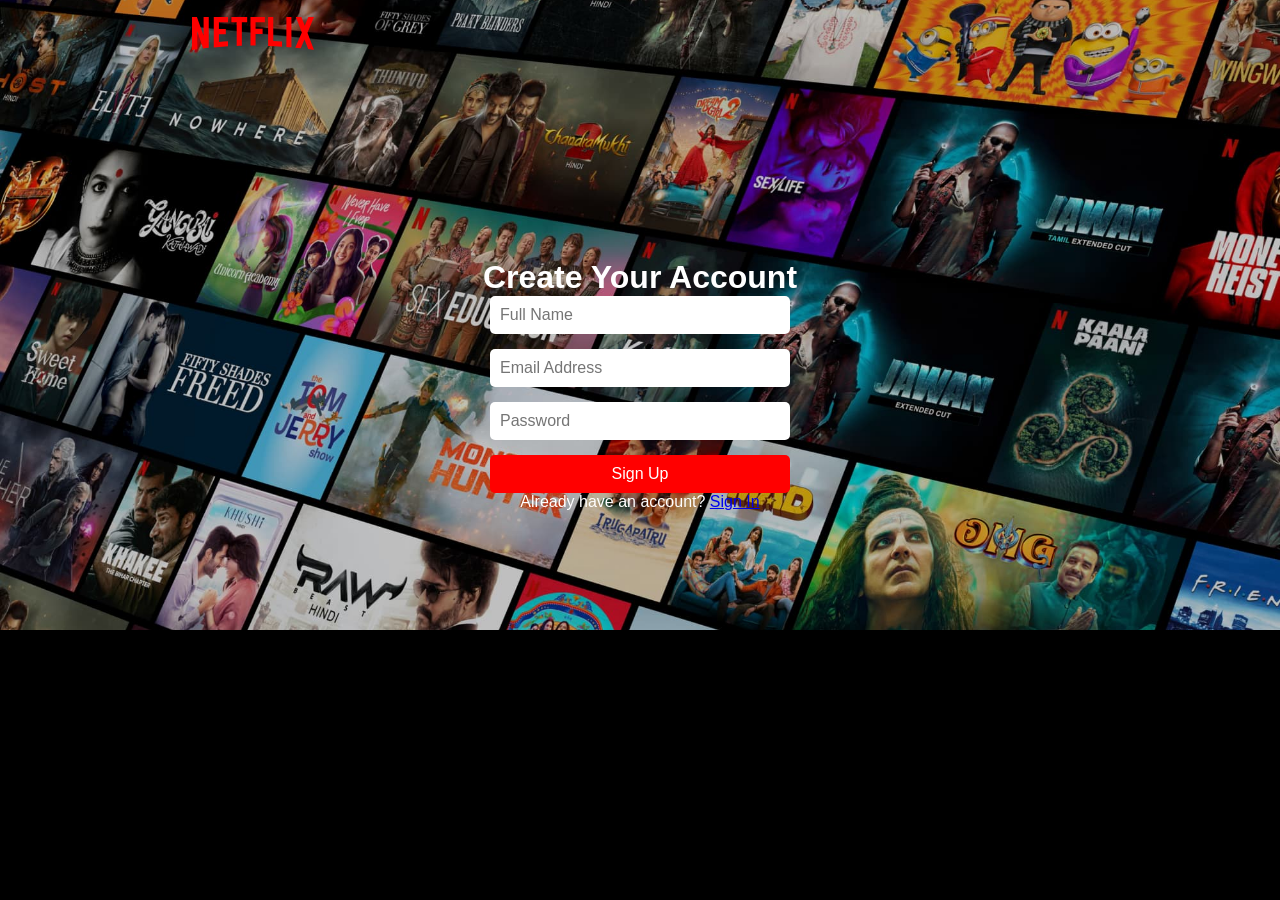
<file: signup.html>
<!doctype html>
<html lang="en">
  <head>
    <meta charset="UTF-8" />
    <meta name="viewport" content="width=device-width, initial-scale=1.0" />
    <title>Sign Up - Netflix</title>
    <link rel="stylesheet" href="styles.css" />
  </head>
  <body>
    <div class="main">
      <nav>
        <span class="logo">
          <img height="33" src="assets/logo.svg" alt="" />
        </span>
      </nav>
      <div class="signup-container">
        <h1>Create Your Account</h1>
        <form class="signup-form">
          <input type="text" placeholder="Full Name" required />
          <input type="email" placeholder="Email Address" required />
          <input type="password" placeholder="Password" required />
          <button class="btn btn-red" type="submit">Sign Up</button>
        </form>
        <p>Already have an account? <a href="index.html">Sign In</a></p>
      </div>
    </div>
  </body>
</html>
</file>
<file: styles.css>
* {
  margin: 0;
  padding: 0;
  font-family: "Poppins", sans-serif;
}

body {
  background-color: #000000;
}

nav {
  display: flex;
  justify-content: space-between;
  max-width: 70vw;
  margin: auto;
  height: 70px;
  align-items: center;
}

.logo {
  position: relative;
  z-index: 10;
}

.buttons {
  position: relative;
  z-index: 10;
}

.main {
  background-image: url(assets/bg.jpg);
  height: 70vh;
  background-position: center center;
  background-repeat: no-repeat;
  background-size: max(1200px, 100%);
  position: relative;
}

.main .box {
  background-color: #000000;
  position: absolute;
  top: 0;
  height: 70vh;
  width: 100%;
  opacity: 0.54;
}

.hero {
  height: calc(100% - 70px);
  position: relative;
  display: flex;
  flex-direction: column;
  justify-content: center;
  align-items: center;
  color: white;
  gap: 20px;
  padding: 0 30px;
}

.hero > :nth-child(1) {
  font-size: 40px;
  font-weight: bold;
  text-align: center;
  margin: 10px;
}

.hero > :nth-child(2) {
  font-family: "Segoe UI", Tahoma, Geneva, Verdana, sans-serif;
  font-size: 20px;
  font-weight: 500;
  text-align: center;
}

.hero > :nth-child(3) {
  font-size: 16px;
  font-weight: 500;
  text-align: center;
}

.seperation {
  position: relative;
  height: 5px;
  background-color: gray;
  opacity: 0.7;
}

.btn {
  font-weight: 500;
  border-radius: 5px;
  background-color: rgba(255, 207, 207, 0);
  color: white;
  cursor: pointer;
}

.eng {
  font-size: 14px;
  padding: 4px 7px;
  margin: 0 5px;
}

.btn-red-sn {
  background-color: red;
  font-size: 14px;
  padding: 4px 7px;
}

.e-address :nth-child(1) {
  padding: 11px 35px 11px 10px;
  margin: 0 5px;
  color: white;
  font-size: 13px;
  font-weight: bold;
  background-color: rgba(25, 23, 23, 0.4);
  border-radius: 5px;
}

input:focus {
  outline-color: rgba(255, 0, 0, 0.618);
}

.btn-red {
  background-color: red;
  padding: 10px 15px;
  font-size: 15px;
}

.first {
  display: flex;
  justify-content: center;
  max-width: 70vw;
  margin: auto;
  color: white;
  align-items: center;
}

.png-img {
  position: relative;
}

.png-img img {
  width: 555px;
  position: relative;
  z-index: 10;
}

.png-img video {
  position: absolute;
  top: 56px;
  right: 81px;
  width: 390px;
}

section.first > div {
  display: flex;
  flex-direction: column;
  padding: 34px 0;
}

section.first > div :nth-child(1) {
  font-size: 48px;
  font-weight: bolder;
  margin-bottom: 20px;
}

section.first > div :nth-child(2) {
  font-size: 24px;
}

.second {
  display: flex;
  max-width: 70vw;
  justify-content: space-between;
  align-items: center;
  margin: auto;
  color: white;
}

.second img {
  width: 300px;
  margin: 20px 10px 20px 0;
}

.watch {
  display: flex;
  justify-content: center;
  align-items: center;
  flex-direction: column;
  margin: 30px;
}

section.second > div :nth-child(1) {
  font-size: 48px;
  font-weight: bolder;
  margin-bottom: 20px;
}

section.second > div :nth-child(2) {
  font-size: 24px;
}

.third {
  display: flex;
  justify-content: center;
  max-width: 70vw;
  margin: auto;
  color: white;
  align-items: center;
}

.png-img {
  position: relative;
}

.png-img img {
  width: 555px;
  position: relative;
  z-index: 10;
}

div.png-img video {
  position: absolute;
  top: 56px;
  right: 81px;
  width: 390px;
}

section.third > div {
  display: flex;
  flex-direction: column;
  padding: 34px 0;
}

section.third > div :nth-child(1) {
  font-size: 48px;
  font-weight: bolder;
  color: white;
  margin-bottom: 20px;
}

section.third > div :nth-child(2) {
  font-size: 24px;
  color: white;
}

.fourth {
  display: flex;
  max-width: 70vw;
  justify-content: space-between;
  align-items: center;
  margin: auto;
  color: white;
}

.fourth img {
  width: 300px;
  margin: 20px 10px 20px 0;
}

.watch {
  display: flex;
  justify-content: center;
  align-items: center;
  flex-direction: column;
  margin: 30px;
}

section.fourth > div :nth-child(1) {
  font-size: 48px;
  font-weight: bolder;
  margin-bottom: 20px;
}

section.fourth > div :nth-child(2) {
  font-size: 24px;
}

section h2 {
  color: white;
  text-align: center;
  margin-top: 20px;
}

.e-address {
  /* display: flex;
  justify-content: center; */
  text-align: center;
}

.faq {
  background-color: #000000;
  color: white;
  text-align: center;
  margin: 30px;
}

.faq-content {
  display: flex;
  background-color: #2d2d2d;
  padding: 18px;
  max-width: 60vw;
  justify-content: space-between;
  margin: 15px auto;
  cursor: pointer;
}

.faq :hover {
  background-color: #414141;
  transition: all 1s ease-out;
}

.bottom-btn {
  margin: 25px;
}

.bottom {
  color: white;
  display: flex;
  justify-content: center;
  margin-bottom: 20px;
}

.cook p {
  color: rgb(224, 220, 220);
  margin: 20px 0 30px 120px;
}

.grid {
  display: grid;
  grid-template-columns: repeat(4, 1fr);
  gap: 10px;
  text-align: center;
}

.grid a {
  color: rgb(224, 220, 220);
}

.signup-container {
  display: flex;
  flex-direction: column;
  align-items: center;
  justify-content: center;
  height: 70vh;
  color: white;
  text-align: center;
}

.signup-form {
  display: flex;
  flex-direction: column;
  gap: 15px;
  width: 300px;
}

.signup-form input {
  padding: 10px;
  font-size: 16px;
  border: none;
  border-radius: 5px;
}

.signup-form button {
  padding: 10px;
  font-size: 16px;
  border: none;
  border-radius: 5px;
  background-color: red;
  color: white;
  cursor: pointer;
}

.signup-form button:hover {
  background-color: darkred;
}

@media (max-width: 1200px) {
  nav {
    max-width: 90vw;
  }
}

@media (max-width: 992px) {
  nav {
    max-width: 90vw;
  }

  .main {
    height: 60vh;
  }

  .hero > :nth-child(1) {
    font-size: 30px;
  }

  .hero > :nth-child(2) {
    font-size: 18px;
  }

  .hero > :nth-child(3) {
    font-size: 14px;
  }
}

@media (max-width: 768px) {
  nav {
    max-width: 90vw;
  }

  .main {
    height: 50vh;
  }

  .hero {
    gap: 10px;
  }

  .hero > :nth-child(1) {
    font-size: 25px;
  }

  .hero > :nth-child(2) {
    font-size: 16px;
  }

  .hero > :nth-child(3) {
    font-size: 12px;
  }

  .first,
  .second,
  .third,
  .fourth {
    max-width: 90vw;
    flex-direction: column;
    align-items: center;
    padding: 10px;
  }

  .png-img img {
    width: 100%;
  }
}

@media (max-width: 480px) {
  .main {
    height: 40vh;
  }

  .hero > :nth-child(1) {
    font-size: 20px;
  }

  .hero > :nth-child(2) {
    font-size: 14px;
  }

  .hero > :nth-child(3) {
    font-size: 10px;
  }

  .faq-content {
    flex-direction: column;
    padding: 10px;
  }

  .grid {
    grid-template-columns: 1fr;
  }
}

.dropdown {
  position: relative;
  display: inline-block;
}

.dropdown-btn {
  background-color: red;
  font-size: 14px;
  padding: 4px 7px;
  color: white;
  border: none;
  border-radius: 5px;
  cursor: pointer;
}

.dropdown-content {
  display: none;
  position: absolute;
  background-color: #333;
  min-width: 100px;
  box-shadow: 0px 8px 16px rgba(0, 0, 0, 0.2);
  z-index: 1;
}

.dropdown-content a {
  color: white;
  padding: 8px 12px;
  text-decoration: none;
  display: block;
}

.dropdown-content a:hover {
  background-color: #575757;
}
</file>
